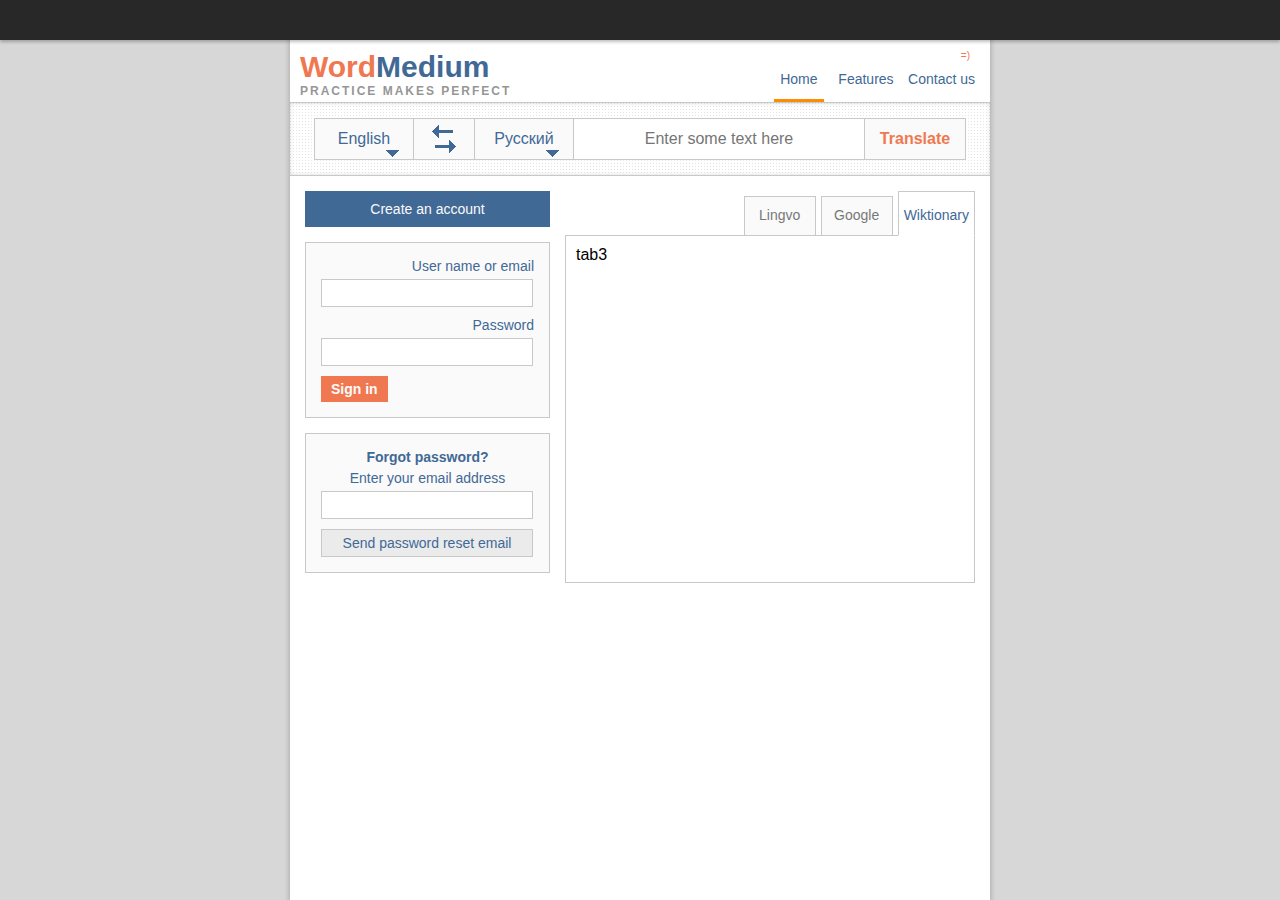
<file: docdic_www/index.html>
<!DOCTYPE html>
<!–[if IE 7 ]> <html lang="en" class="ie7″> <![endif]–>
<!–[if IE 8 ]> <html lang="en" class="ie8″> <![endif]–>
<!–[if IE 9 ]> <html lang="en" class="ie9″> <![endif]–>
<!–[if (gt IE 9)|!(IE)]><!–> <html lang="en"> <!–<![endif]–>

<head>
	<title>Documet Dictionary</title>
	<meta http-equiv="Content-Type" content="text/html; charset=utf-8">
	<meta name="viewport" content="user-scalable=yes, initial-scale=1.0, width=device-width">
	<!--[if lt IE 9]>
	     <script src="js/html5shiv.js"></script>
	<![endif]-->

	<link rel="icon" type="image/x-icon" href="favicon.ico">
	<link rel="shortcut icon" type="image/x-icon" href="favicon.ico">

	<link rel="stylesheet" type="text/css" href="css/normalize.css">
	<link rel="stylesheet" type="text/css" href="css/basic.css">
	<link rel="stylesheet" type="text/css" href="css/form.selector.css">
	<link rel="stylesheet" type="text/css" href="css/menu.css">
	<link rel="stylesheet" type="text/css" href="css/menu.main.css">
	<link rel="stylesheet" type="text/css" href="css/menu.tab.css">
	<link rel="stylesheet" type="text/css" href="css/transl.bar.css">
	<link rel="stylesheet" type="text/css" href="css/signin.css">

</head>
<body>	
	<div class="topbar">
	</div>
	<div class="base">
		<div class="topbar_spacer"></div>
		<div class="main menu_container">
			<div class="main menu_title">
				<div><span style="color: rgb(240,120,80)">Word</span>Medium</div>
				<div style="color: rgb(150,150,150); font-size: 12px; letter-spacing: 2px;">PRACTICE MAKES PERFECT</div>
			</div>
			<div class="main menu_head">
				<div class="main menu_topholder">
					=)
				</div>
				<div class="main menu">
					<ul>
					<li><a class="main menu_label active_label" href="#">Home</a></li>
					<li><a class="main menu_label" href="#">Features</a></li>
					<li><a class="main menu_label" href="#">Contact us</a></li>
					</ul>
				</div>
			</div>
			
			<div class="main menu_separator"></div>
			
			<div class="main menu_body">
				<div class="main body_content active_content"><!-- DICTIONARY -->
					<div class="translbar_wrapper">
						<form class="translform" >
						<div class="translbar">
							<div id="source">
								<div class="ddselect">
									<a class="ddselect_item" href="#">English</a>
									<div class="ddselect_list">
									<a class="ddselect_item" href="#"><span class="ddselect_hidden">en</span>English</a>
									<a class="ddselect_item" href="#"><span class="ddselect_hidden">ru</span>Русский</a>
									<a class="ddselect_item" href="#"><span class="ddselect_hidden">es</span>Español</a>	
									</div>
									<input class="ddselect_hidden" type="text" name="trnslsource" value="en">
								</div>
							</div>
							<div id="swap">
								<a href="#" class="swap"></a>
							</div>
							<div id="target">
								<div class="ddselect">
									<a class="ddselect_item" href="#">Русский</a>
									<div class="ddselect_list">
									<a class="ddselect_item" href="#"><span class="ddselect_hidden">en</span>English</a>
									<a class="ddselect_item" href="#"><span class="ddselect_hidden">ru</span>Русский</a>
									<a class="ddselect_item" href="#"><span class="ddselect_hidden">es</span>Español</a>	
									</div>
									<input class="ddselect_hidden" type="text" name="trnsltarget" value="ru">
								</div>
							</div>
							<div id="query" class="trnslquery_holder">
								<input class="trnslquery" name="trnslquery" type="text" placeholder="Enter some text here">
							</div>
							<div id="translate" class="turnslbutton_holder">
								<input class="turnslbutton" type="submit" value="Translate">
							</div>
							<div style="clear: both"></div>
						</div>
						</form>
					</div>
					<div class="page_content">						
<!-- BEGIN of sign in/up block -->
<div class="signxx_wrapper">
	<input id="signxx_chkbox" class="signxx_chkbox" type="checkbox">
	<div class="bug_wrapper"><!-- don't remove this wrapper becase of web-kit sibling selector bug -->
		<label class="signxx_label" for="signxx_chkbox">
			<span class="sgnin">Create an account</span>
			<span class="sgnup">&#8592; Sign in</span>
		</label>
		
		<div class="signinbar">
			<form>
				<input value="b9712522b541fa15cbed2af1b8d88765e1d0be42" name="authenticity_token" type="hidden">
				<input value="in" name="sign" type="hidden">
				
				<label class="input-label" for="in_name">User name or email</label>
				<input id="in_name" class="text-input" name="username" maxlength="20" type="text">
				
				<label class="input-label" for="in_pass">Password</label>
				<input id="in_pass" class="text-input" name="userpass" type="password">
				
				<input class="btn" type="submit" value="Sign in">
			</form>
		</div>
		<div class="passreset">
			<form>
				<input value="b9712522b541fa15cbed2af1b8d88765e1d0be42" name="authenticity_token" type="hidden">
				<input value="reset" name="sign" type="hidden">
				
				<label class="input-label" for="in_name"><div class="fogot-pswrd-block"><strong>Forgot password?</strong></div>Enter your email address</label>
				<input id="in_name" class="text-input" name="useremail" type="text">
				
				<!-- honey spot -->
				<label class="hspot" for="email">Retype email</label>
				<input id="email" class="hspot" name="email" type="text">
				<!-- honey spot -->
				
				
				<input class="btn" type="submit" value="Send password reset email">
			</form>
		</div>
		
		<div class="signupbar">
			<form>
				<input value="b9712522b541fa15cbed2af1b8d88765e1d0be42" name="authenticity_token" type="hidden">
				<input value="up" name="sign" type="hidden">
					
				<label class="input-label" for="up_name">User name</label>
				<input id="up_name" class="text-input" autocomplete="off" name="username" maxlength="20" type="text">
				
				<label class="input-label" for="in_email">Email</label>
				<input id="in_email" class="text-input" autocomplete="off" name="useremail" type="text">
				
				<!-- honey spot -->
				<label class="hspot" for="email">Retype email</label>
				<input id="email" class="hspot" name="email" type="text">
				<!-- honey spot -->
				
				<label class="input-label" for="up_pass">Password</label>
				<input id="up_pass" class="text-input" name="userpass" type="password">
				
				<label class="input-label" for="up_pass_retype">Retype password</label>
				<input id="up_pass_retype" class="text-input" name="userpass_retype" type="password">
				
				<input class="btn" type="submit" value="Sign up">
			</form>
		</div>
	</div>
</div>
<!-- END of sign in/up block -->
<!-- BEGIN tab menu -->
<div class="transl_content">
	<div class="tab menu_container">
		<div class="tab menu_head">
			<div class="tab_info"></div>
			<div class="tab menu">
				<ul>
				<li><a class="tab menu_label" href="#">Lingvo</a>
				<li><a class="tab menu_label" href="#">Google</a>
				<li><a class="tab menu_label active_label" href="#">Wiktionary</a>
				</ul>
			</div>
			<div style="clear: both"></div>
		</div>
		<div class="tab menu_body">
			<div class="tab body_content">tab1</div>
			<div class="tab body_content">tab2</div>			
			<div class="tab body_content active_content">tab3</div>
		</div>
	</div>
</div>
<!-- END of tab menu -->
<div style="clear: both"></div>
					</div>
				</div>
				<div class="main body_content"><!-- FEATURES -->				
					<div class="page_content">
						<div>
							<h3>Features:</h3>
							<ol>
								<li>Trackable dictionary</li>
								<li>Word grabber</li>
								<li>Customizing personal lessons</li>
								<li>Language community</li>
							</ol>
						</div>
					</div>
				</div>
				<div class="main body_content"><!-- SIGN IN -->
					<div class="page_content">
						<p>email: support@email.com</p>
					</div>
				</div>
			</div>
		</div>
	</div>

<script src="js/jquery-1.10.2.js"></script>
<script src="js/ui-1.0.js"></script>
<script src="js/menu-1.0.js"></script>

</body>
</html>
</file>
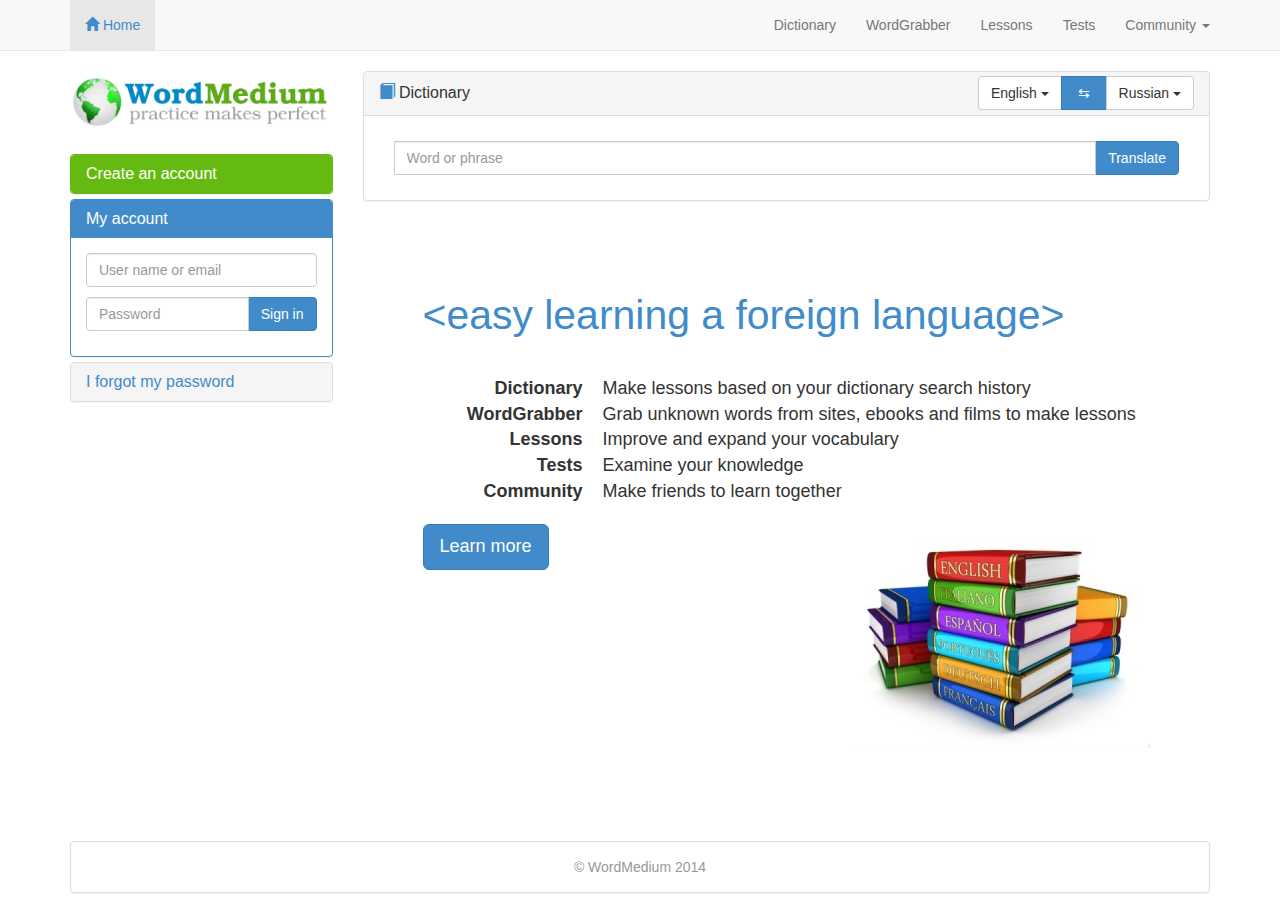
<file: wordmedium_app/public/index.html>
<!DOCTYPE html>
<html lang="en">
  <head>
    <meta charset="utf-8">
    <meta http-equiv="X-UA-Compatible" content="IE=edge">
    <meta name="viewport" content="width=device-width, initial-scale=1">
    <title>WordMedium</title>

    <!-- Bootstrap -->
    <link href="bs/css/bootstrap.min.css" rel="stylesheet">
    <link href="css/bootstrap.custom.css" rel="stylesheet">
    <link href="css/collins.custom.css" rel="stylesheet">
    <link href="css/lingvo.custom.css" rel="stylesheet">

    <!-- HTML5 Shim and Respond.js IE8 support of HTML5 elements and media queries -->
    <!-- WARNING: Respond.js doesn't work if you view the page via file:// -->
    <!--[if lt IE 9]>
      <script src="https://oss.maxcdn.com/libs/html5shiv/3.7.0/html5shiv.js"></script>
      <script src="https://oss.maxcdn.com/libs/respond.js/1.4.2/respond.min.js"></script>
    <![endif]-->
    
  </head>
  <body>
    <div class="container">
      <div class="row">
        <div class="col-sm-12 col-md-12">
	  
          <!-- Begin of Navbar -->
          <nav class="navbar navbar-default navbar-fixed-top" role="navigation">
            <div class="container">
              <!-- Brand and toggle get grouped for better mobile display -->
              <div class="navbar-header">
                <button type="button" class="navbar-toggle" data-toggle="collapse" data-target="#top-navbar-collapse">
                  <span class="sr-only">Toggle navigation</span>
                  <span class="icon-bar"></span>
                  <span class="icon-bar"></span>
                  <span class="icon-bar"></span>
                </button>
                <a class="navbar-brand visible-xs" href="wordmedium.com"><span>WordMedium</span></a><!-- link to homepage -->
              </div>
          
              <!-- Collect the nav links, forms, and other content for toggling -->
              <div class="collapse navbar-collapse" id="top-navbar-collapse">
                <ul class="nav navbar-nav">
                  <li class="active"><a href="#"><span class="glyphicon glyphicon-home text-primary"></span><span  class="text-primary"> Home</span></a></li>
                </ul>
                <ul class="nav navbar-nav navbar-right">
                  <li><a href="#">Dictionary</a></li>
                  <li><a href="#">WordGrabber</a></li>
                  <li><a href="#">Lessons</a></li>
                  <li><a href="#">Tests</a></li>
                  <li class="dropdown">
                    <a href="#" class="dropdown-toggle" data-toggle="dropdown">Community <span class="caret"></span></a>
                    <ul class="dropdown-menu" role="menu">
                      <li><a href="#">Action</a></li>
                      <li><a href="#">Another action</a></li>
                      <li><a href="#">Something else here</a></li>
                      <li class="divider"></li>
                      <li><a href="#">Separated link</a></li>
                    </ul>
                  </li>
                </ul>
              </div><!-- /.navbar-collapse -->
            </div><!-- /.container-fluid -->
          </nav>
          <!-- End of Navbar -->
	  
        </div>
      </div>
      
      <div class="row">
        <div class="col-sm-4 col-md-3">
	  
	  <!-- Begin of Sign -->
          <img src="img/wmlogo.jpg" alt="" style="width: 100%; height: auto; margin-bottom: 20px">
          <div id="sign_accordion" class="panel-group">
            <!-- begin of signup panel --> 
	    <div class="panel panel-green">
              <div class="panel-heading">
                <h4 class="panel-title">
                  <a data-toggle="collapse" data-parent="#sign_accordion" href="#collapseOne"> Create an account</a>
                </h4>
              </div>
              <div id="collapseOne" class="panel-collapse collapse">
                <div id="signup_bar" class="panel-body">
		  <form role="form" id="signup_form" name="signup" action="/signup" method="post" data-autosubmit="1">
		    <!-- begin of honey spot -->
		    <input type="text" id="signup_hs" name="hs_email" class="hide">
		    <!-- end of honey spot -->
		    <div style="margin-bottom:10px;">
		      <input type="text" id="signup_uname" name="uname" maxlength="20" class="form-control" placeholder="User name">
		    </div>
		    <div style="margin-bottom:10px;">
		      <input type="text" id="signup_email" name="email" autocomplete="off" class="form-control" placeholder="Email">
		    </div>
		    <div style="margin-bottom:10px;">
		      <input type="password" id="signup_pass" name="pass" class="form-control" placeholder="Password">
		    </div>
		    <div style="margin-bottom:10px;">
		      <input type="password" id="signup_repass" name="repass" class="form-control" placeholder="Retype password">
		    </div>
		    <div style="margin-bottom:10px;">
		      <button type="submit" class="btn btn-green">Sign up</button>
		    </div>
		    <div class="alert alert-dismissible alert-info hide" role="alert">
		      <!--button type="button" class="close" data-dismiss="alert"><span aria-hidden="true">&times;</span></button-->
		      <span class="alert-message">Form message</span>
		    </div>
		  </form>
                </div>
              </div>
            </div>
	    <!-- end of signup panel -->
	    <!-- begin of signin panel -->
            <div class="panel panel-primary">
              <div class="panel-heading">
                <h4 class="panel-title">
                  <a data-toggle="collapse" data-parent="#sign_accordion" href="#collapseThree"> My account</a>
                </h4>
              </div>
              <div id="collapseThree" class="panel-collapse collapse in">
                <div id="signin_bar" class="panel-body">
		  <form role="form" id="signin_form" name="signin" action="/signin" method="post" data-autosubmit="1">
		    <!-- begin of honey spot -->
		    <input type="text" id="signin_hs" class="hide" name="hs_email">
		    <!-- end of honey spot -->
		    <div style="margin-bottom:10px;">
		      <input type="text" id="signin_uname" name="uname" maxlength="20" class="form-control" placeholder="User name or email">
		    </div>
		    <div class="input-group" style="margin-bottom:10px;">
		      <input type="password" id="signin_pass" name="pass" class="form-control" placeholder="Password">
		      <span class="input-group-btn">
			<button type="submit" class="btn btn-primary">Sign in</button>
		      </span>
		    </div>
		    <div class="alert alert-dismissible alert-info hide" role="alert">
		      <!--button type="button" class="close" data-dismiss="alert"><span aria-hidden="true">&times;</span></button-->
		      <span class="alert-message">Form message</span>
		    </div>
		  </form>
                </div>
              </div>
            </div>
	    <!-- end of signin panel -->
	    <!-- begin of passreset panel -->
            <div class="panel panel-grey">
              <div class="panel-heading">
                <h4 class="panel-title">
                  <a data-toggle="collapse" data-parent="#sign_accordion" href="#collapseTwo"> I forgot my password</a>
                </h4>
              </div>
              <div id="collapseTwo" class="panel-collapse collapse">
                <div id="passreset_bar" class="panel-body">
		  <form role="form" id="passreset_form" name="passreset" action="/passreset" method="post" data-autosubmit="1">
		    <div class="text-grey" style="margin-bottom:10px;">Send password reset email</div>
		    <!-- begin of honey spot -->
		    <input type="text" id="passreset_hs" class="hide" name="hs_email">
		    <!-- end of honey spot -->
		    <div class="input-group" style="margin-bottom:10px;">
		      <input type="text"  id="passreset_name" name="email" class="form-control" placeholder="Your email">
		      <span class="input-group-btn">
			<button type="submit" class="btn btn-primary">Send</button>
		      </span>
		    </div>
		    <div class="alert alert-dismissible alert-info hide" role="alert">
		      <!--button type="button" class="close" data-dismiss="alert"><span aria-hidden="true">&times;</span></button-->
		      <span class="alert-message">Form message</span>
		    </div>
		  </form>
                </div>
              </div>
            </div>
	    <!-- end of passreset panel -->
          </div>
	  <!-- End of Sign -->
	  
        </div>
        
        
        <!-- Begin of Dict -->
        <div id="dictionary" class="col-sm-8 col-md-9">
          <div class="panel panel-default">
            <div class="panel-heading clearfix">
              <div class="panel-title pull-left">
                <span class="glyphicon glyphicon-book text-primary"></span> Dictionary
              </div>
              <div id="dict_lang_panel" class="btn-group pull-right" style="margin: -6px 0 -6px 0">
                <div class="btn-group select-group">
                  <button type="button" class="btn btn-default dropdown-toggle" data-toggle="dropdown">
                    <span id="trn_from" class="select-legend" value="en">English</span>
                    <span class="caret"></span>
                  </button>
                  <ul class="dropdown-menu" role="menu">
                    <li><a href="#" value="en">English</a></li>
                    <li class="divider"></li>
                    <li><a href="#" value="ru">Russian</a></li>
                  </ul>
                </div>
                <div class="btn-group">
                  <button id="lang_swapper" type="button" class="btn btn-primary" role="button">&nbsp;&#8646;&nbsp;</button>
                </div>
                <div class="btn-group select-group">
                  <button type="button" class="btn btn-default dropdown-toggle" data-toggle="dropdown">
                    <span id="trn_to" class="select-legend" value="ru">Russian</span>
                    <span class="caret"></span>
                  </button>
                  <ul class="dropdown-menu pull-right" role="menu"><!-- 'pull-right' is IMPORTANT! -->
                    <li><a href="#" value="en">English</a></li>
                    <li class="divider"></li>
                    <li><a href="#" value="ru">Russian</a></li>
                  </ul>
                </div>
              </div>
            </div>
            <div class="panel-body">
              <div id="dict_search_panel" class="container-fluid">
                <p>
                  <form id="trn_form" role="search" action="/translate" method="post" data-autosubmit="1">
                    <div class="input-group">
		      <input type="hidden" id="trn_source" name="trn_source" value="">
		      <input type="hidden" id="trn_target" name="trn_target" value="">
                      <input type="text" id="trn_query" name="trn_query" class="form-control" placeholder="Word or phrase">
                      <span class="input-group-btn">
                        <button type="button" id="btn-translate" class="btn btn-primary">Translate</button>
                      </span>
                    </div>
                  </form>
                </p>
              </div>
	      
	      <!-- Begin of Tab panel -->
	      <div id="dict_msg_panel" class="dict_msg"></div>
	      <div id="dict_tab_panel" class="dict-tabs hide">
		<ul id="dic_tabs" class="nav nav-tabs"></ul><!-- Nav tabs -->
		<div id="dic_body" class="tab-content"></div><!-- Tab panes -->
		;)
	      </div>
	      <!--div class="hide">
		<p class="text-center" style="margin: 10px 0px 10px 0px;"><b>word or phrase</b></p>
		
		<ul id="dic_tabs_" class="nav nav-tabs">
		  <li class="pull-right active"><a href="#dict1" data-toggle="tab">wordCard</a></li>
		  <li class="pull-right"><a href="#dict2" data-toggle="tab">Lingvo</a></li>
		  <li class="pull-right"><a href="#dict3" data-toggle="tab">Collins</a></li>
		</ul>
		
		<div id="dic_content_" class="tab-content">
		  <div class="tab-pane active" id="dict1"><div style='margin-top: 10px;'>wm</div></div>
		  <div class="tab-pane" id="dict2"><div style='margin-top: 10px;'>lingvo</div></div>
		  <div class="tab-pane" id="dict3"><div style='margin-top: 10px;'>collins</div></div>
		</div>
	      </div-->
	      <!-- End of Tab panel -->
	      
            </div>
	  </div>
	</div>
        <!-- End of Dict -->
	
        <div class="col-sm-8 col-md-9">
	  <div class="jumbotron" style="background: #fff">
	    <h1 style="line-height: 0.6em;">
	      <small class="text-primary">&#60;easy learning a&nbsp;foreign language&#62;</small>
	    </h1>
	    <br>
	    <h4>
	      <dl class="dl-horizontal">
		<dt>Dictionary</dt>
		<dd>Make lessons based on your dictionary search history</dd>
		<dt>WordGrabber</dt>
		<dd>Grab unknown words from sites, ebooks and films to make lessons</dd>
		<dt>Lessons</dt>
		<dd>Improve and expand your vocabulary</dd>
		<dt>Tests</dt>
		<dd>Examine your knowledge</dd>
		<dt>Community</dt>
		<dd>Make friends to learn together</dd>
	      </dl>
	    </h4>
	    <p>
	      <a class="btn btn-primary btn-lg" role="button">Learn more</a>
	      <span style="float: right;"><img src="img/books.jpg" alt=""></span>
	      <div class="clearfix"></div><!-- don't remove! -->
	    </p>
	  </div>
        </div>
      </div>

      <div class="row">
	<div class="dict col-sm-12 col-md-12">
	  
	  <!-- Begin of Footer -->
	  <div class="panel panel-default">
	    <div class="panel-body">
	      <div class="text-center text-muted">&copy; WordMedium 2014</div>
	    </div>
	  </div>
	  <!-- End of Footer -->
	  
	</div>
      </div>
      
    </div>
    
    <!-- jQuery (necessary for Bootstrap's JavaScript plugins) -->
    <script src="https://ajax.googleapis.com/ajax/libs/jquery/1.11.0/jquery.min.js"></script>
    <!-- Include all compiled plugins (below), or include individual files as needed -->
    <script src="bs/js/bootstrap.min.js"></script>
    <script src="js/bootstrap.custom.js"></script>
    <script src="js/authentication.js"></script>
    <script src="js/dictionary.js"></script>
  </body>
</html>
</file>
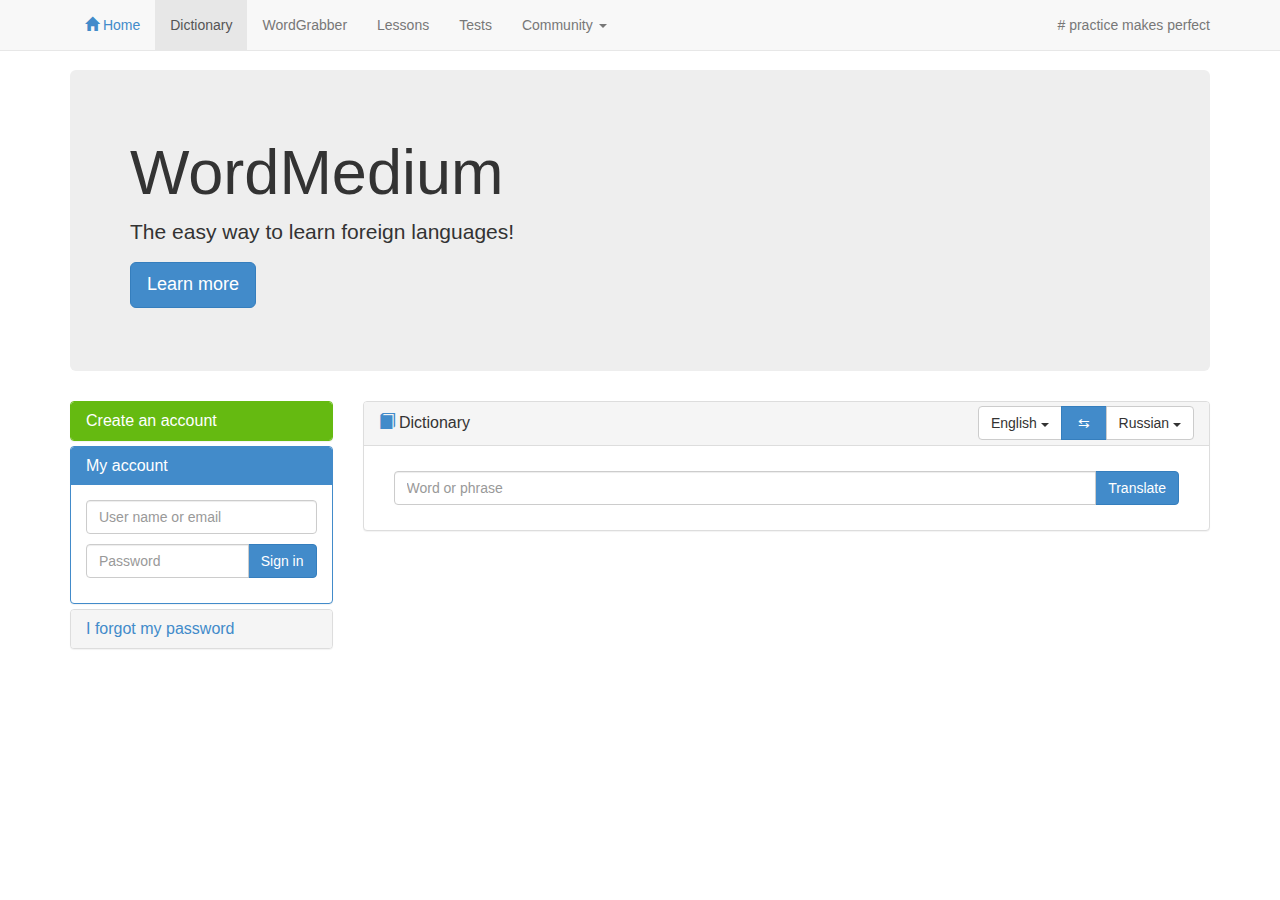
<file: wordmedium_app/public/dictionary_1.html>
<!DOCTYPE html>
<html lang="en">
  <head>
    <meta charset="utf-8">
    <meta http-equiv="X-UA-Compatible" content="IE=edge">
    <meta name="viewport" content="width=device-width, initial-scale=1">
    <title>Bootstrap 101 Template</title>

    <!-- Bootstrap -->
    <link href="bs/css/bootstrap.min.css" rel="stylesheet">
    <link href="bs/css/bootstrap.custom.css" rel="stylesheet">

    <!-- HTML5 Shim and Respond.js IE8 support of HTML5 elements and media queries -->
    <!-- WARNING: Respond.js doesn't work if you view the page via file:// -->
    <!--[if lt IE 9]>
      <script src="https://oss.maxcdn.com/libs/html5shiv/3.7.0/html5shiv.js"></script>
      <script src="https://oss.maxcdn.com/libs/respond.js/1.4.2/respond.min.js"></script>
    <![endif]-->

    <style>
      /* CSS used here will be applied after bootstrap.css */
      .panel a {
        color:#777;
      }
      
      .panel a:hover {
       text-decoration:none;
       color:#222;
      }
      
      .panel .table td {
       border-color: #f3f3f3;
      }
    </style>
    
  </head>
  <body>
    <div class="container">
      <div class="row">
        <div class="col-sm-12 col-md-12">
          <nav class="navbar navbar-default navbar-fixed-top" role="navigation">
            <div class="container">
              <!-- Brand and toggle get grouped for better mobile display -->
              <div class="navbar-header">
                <button type="button" class="navbar-toggle" data-toggle="collapse" data-target="#top-navbar-collapse">
                  <span class="sr-only">Toggle navigation</span>
                  <span class="icon-bar"></span>
                  <span class="icon-bar"></span>
                  <span class="icon-bar"></span>
                </button>
                <a class="navbar-brand visible-xs" href="#"><span>WordMedium</span></a>
              </div>
          
              <!-- Collect the nav links, forms, and other content for toggling -->
              <div class="collapse navbar-collapse" id="top-navbar-collapse">
                <ul class="nav navbar-nav">
                  <li><a href="#"><span class="glyphicon glyphicon-home text-primary"></span><span  class="text-primary"> Home</span></a></li>
                  <li class="active"><a href="#">Dictionary</a></li>
                  <li><a href="#">WordGrabber</a></li>
                  <li><a href="#">Lessons</a></li>
                  <li><a href="#">Tests</a></li>
                  <li class="dropdown">
                    <a href="#" class="dropdown-toggle" data-toggle="dropdown">Community <span class="caret"></span></a>
                    <ul class="dropdown-menu" role="menu">
                      <li><a href="#">Action</a></li>
                      <li><a href="#">Another action</a></li>
                      <li><a href="#">Something else here</a></li>
                      <li class="divider"></li>
                      <li><a href="#">Separated link</a></li>
                    </ul>
                  </li>
                </ul>
                <ul class="nav navbar-nav navbar-right">
                  <li><a href="#" class="hidden-xs hidden-sm"># practice makes perfect</a></li>
                </ul>
              </div><!-- /.navbar-collapse -->
            </div><!-- /.container-fluid -->
          </nav>
          <div class="jumbotron">
            <h1>WordMedium</h1>
            <p>The easy way to learn foreign languages!</p>
            <p><a class="btn btn-primary btn-lg" role="button">Learn more</a></p>
          </div>
          <!--div class="panel panel-default">
            <div class="panel-body">
              Basic panel
            </div>
          </div-->
        </div>
      </div>
      <div class="row">
        
        <!-- ---------------------------------- Begin of Sign ---------------------------------- -->
        <div class="sign col-sm-4 col-md-3">
          <div class="panel-group" id="accordion">
            <div class="panel panel-green">
              <div class="panel-heading">
                <h4 class="panel-title">
                  <a data-toggle="collapse" data-parent="#accordion" href="#collapseOne"> Create an account</a>
                </h4>
              </div>
              <div id="collapseOne" class="panel-collapse collapse">
                <div class="panel-body">
                  <div style="margin-bottom:10px;">
                    <input type="text" class="form-control" placeholder="User name">
                  </div>
                  <div style="margin-bottom:10px;">
                    <input type="text" class="form-control" placeholder="Email">
                  </div>
                  <div style="margin-bottom:10px;">
                    <input type="text" class="form-control" placeholder="Password">
                  </div>
                  <div style="margin-bottom:10px;">
                    <input type="text" class="form-control" placeholder="Retype password">
                  </div>
                  <div style="margin-bottom:10px;">
                    <button type="button" class="btn btn-green">Sign up</button>
                  </div>
                </div>
              </div>
            </div>
            <div class="panel panel-primary">
              <div class="panel-heading">
                <h4 class="panel-title">
                  <a data-toggle="collapse" data-parent="#accordion" href="#collapseThree"> My account</a>
                </h4>
              </div>
              <div id="collapseThree" class="panel-collapse collapse in">
                <div class="panel-body">
                  <div style="margin-bottom:10px;">
                    <input type="text" class="form-control" placeholder="User name or email">
                  </div>
                  <div class="input-group" style="margin-bottom:10px;">
                    <input type="password" class="form-control" placeholder="Password">
                    <span class="input-group-btn">
                      <button type="button" class="btn btn-primary">Sign in</button>
                    </span>
                  </div>
                </div>
              </div>
            </div>
            <div class="panel panel-grey">
              <div class="panel-heading">
                <h4 class="panel-title">
                  <a data-toggle="collapse" data-parent="#accordion" href="#collapseTwo"> I forgot my password</a>
                </h4>
              </div>
              <div id="collapseTwo" class="panel-collapse collapse">
                <div class="panel-body">
                  <div class="text-grey" style="margin-bottom:10px;">Send password reset email</div>
                  <div class="input-group" style="margin-bottom:10px;">
                    <input type="text" class="form-control" placeholder="Your email">
                    <span class="input-group-btn">
                      <button type="button" class="btn btn-primary">Send</button>
                    </span>
                  </div>
                </div>
              </div>
            </div>
          </div>
        </div>
        <!-- ----------------------------------- End of Sign ----------------------------------- -->
        
        <!-- ---------------------------------- Begin of Dict ---------------------------------- -->
        <div class="dict col-sm-8 col-md-9">
          <div class="panel panel-default">
            <div class="panel-heading clearfix">
              <div class="panel-title pull-left">
                <span class="glyphicon glyphicon-book text-primary"></span> Dictionary
              </div>
              <div class="btn-group pull-right" style="margin: -6px 0 -6px 0">
                <div class="btn-group">
                  <button type="button" class="btn btn-default dropdown-toggle" data-toggle="dropdown">
                    English
                    <span class="caret"></span>
                  </button>
                  <ul class="dropdown-menu" role="menu">
                    <li><a href="#">English</a></li>
                      <li class="divider"></li>
                      <li><a href="#">Russian</a></li>
                  </ul>
                </div>
                <div class="btn-group">
                  <button type="button" class="btn btn-primary">&nbsp;&#8646;&nbsp;</button>
                </div>
                <div class="btn-group">
                  <button type="button" class="btn btn-default dropdown-toggle" data-toggle="dropdown">
                    Russian
                    <span class="caret"></span>
                  </button>
                  <ul class="dropdown-menu" role="menu">
                    <li><a href="#">English</a></li>
                      <li class="divider"></li>
                      <li><a href="#">Russian</a></li>
                  </ul>
                </div>
              </div>
            </div>
            <div class="panel-body">
              <div class="container-fluid">
                <!-- Brand and toggle get grouped for better mobile display -->
                <p>
                  <form role="search">
                    <div class="input-group">
                      <input type="text" class="form-control" placeholder="Word or phrase">
                      <span class="input-group-btn">
                        <button class="btn btn-primary" type="button">Translate</button>
                      </span>
                    </div>
                  </form>
                </p>  
              </div>
              <div class="hidden">
              <!--
              <nav class="navbar navbar-default" role="navigation">
                <div class="container-fluid">
                  <div class="navbar-header">
                    <button type="button" class="navbar-toggle" data-toggle="collapse" data-target="#navbar-translate">
                      <span class="sr-only">Toggle navigation</span>
                      <span class="icon-bar"></span>
                      <span class="icon-bar"></span>
                      <span class="icon-bar"></span>
                    </button>
                    <div class="visible-xs">
                      <b class="navbar-brand glyphicon glyphicon-search"></b>
                      <b class="navbar-brand">Find translation</b>
                    </div>
                  </div>
                  
                  <div class="collapse navbar-collapse" id="navbar-translate">
                    <ul class="nav navbar-nav">
                      <li class="dropdown">
                        <a href="#" class="dropdown-toggle" data-toggle="dropdown">English <b class="caret"></b></a>
                        <ul class="dropdown-menu">
                          <li><a href="#">English</a></li>
                          <li class="divider"></li>
                          <li><a href="#">Russian</a></li>
                        </ul>
                      </li>
                      <li class="active"><a href="#" style="background-color: #BABABA;">&nbsp;<span style="font-size: 20px; color: #ffffff">&#8646;</span>&nbsp;</a></li>
                      <li class="dropdown">
                        <a href="#" class="dropdown-toggle" data-toggle="dropdown">Russian <b class="caret"></b></a>
                        <ul class="dropdown-menu">
                          <li><a href="#">English</a></li>
                          <li class="divider"></li>
                          <li><a href="#">Russian</a></li>
                        </ul>
                      </li>
                    </ul>
                    <form class="navbar-form navbar-righ" role="search">
                      <div class="input-group">
                        <input type="text" class="form-control" placeholder="Word or phrase">
                        <span class="input-group-btn">
                          <button class="btn btn-primary" type="button">Translate</button>
                        </span>
                      </div>
                    </form>
                  </div>
                </div>
              </nav>-->
                
              <p class="text-center" style="margin: 10px 0px 10px 0px;"><b>word or phrase</b></p>
                
              <!-- Nav tabs -->
              <ul class="nav nav-tabs" id="myTab">
                <li class="pull-right active"><a href="#home" data-toggle="tab">wordCard</a></li>
                <li class="pull-right"><a href="#profile" data-toggle="tab">Lingvo</a></li>
                <li class="pull-right"><a href="#messages" data-toggle="tab">Collins</a></li>
              </ul>
                
              <!-- Tab panes -->
              <div class="tab-content">
                <div class="tab-pane active" id="home"><div style='margin-top: 10px;'>wm</div></div>
                <div class="tab-pane" id="profile"><div style='margin-top: 10px;'>lingvo</div></div>
                <div class="tab-pane" id="messages"><div style='margin-top: 10px;'>collins</div></div>
              </div>
              </div>
            </div>
          </div>
        </div>
        <!-- ----------------------------------- End of Dict ----------------------------------- -->
        
      </div>
    </div>


    <!-- jQuery (necessary for Bootstrap's JavaScript plugins) -->
    <script src="https://ajax.googleapis.com/ajax/libs/jquery/1.11.0/jquery.min.js"></script>
    <!-- Include all compiled plugins (below), or include individual files as needed -->
    <script src="bs/js/bootstrap.min.js"></script>
    <script>
      $('#myTab a').click(function (e) {
        e.preventDefault()
        $(this).tab('show')
      })
    </script>
  </body>
</html>
</file>
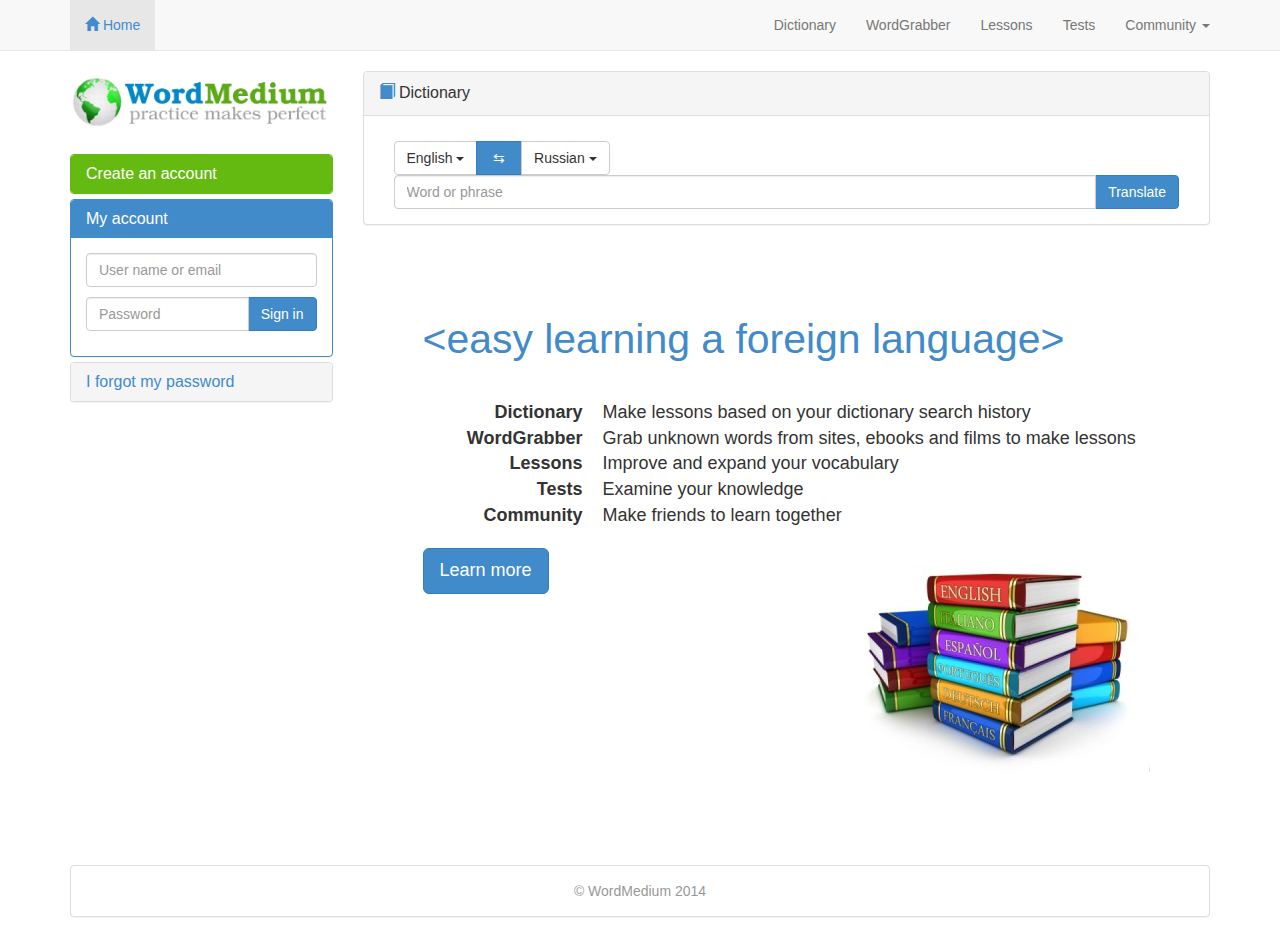
<file: wordmedium_app/public/index1.html>
<!DOCTYPE html>
<html lang="en">
  <head>
    <meta charset="utf-8">
    <meta http-equiv="X-UA-Compatible" content="IE=edge">
    <meta name="viewport" content="width=device-width, initial-scale=1">
    <title>WordMedium</title>

    <!-- Bootstrap -->
    <link href="bs/css/bootstrap.min.css" rel="stylesheet">
    <link href="css/bootstrap.custom.css" rel="stylesheet">

    <!-- HTML5 Shim and Respond.js IE8 support of HTML5 elements and media queries -->
    <!-- WARNING: Respond.js doesn't work if you view the page via file:// -->
    <!--[if lt IE 9]>
      <script src="https://oss.maxcdn.com/libs/html5shiv/3.7.0/html5shiv.js"></script>
      <script src="https://oss.maxcdn.com/libs/respond.js/1.4.2/respond.min.js"></script>
    <![endif]-->
    
  </head>
  <body>
    <div class="container">
      <div class="row">
        <div class="col-sm-12 col-md-12">
	  
          <!-- Begin of Navbar -->
          <nav class="navbar navbar-default navbar-fixed-top" role="navigation">
            <div class="container">
              <!-- Brand and toggle get grouped for better mobile display -->
              <div class="navbar-header">
                <button type="button" class="navbar-toggle" data-toggle="collapse" data-target="#top-navbar-collapse">
                  <span class="sr-only">Toggle navigation</span>
                  <span class="icon-bar"></span>
                  <span class="icon-bar"></span>
                  <span class="icon-bar"></span>
                </button>
                <a class="navbar-brand visible-xs" href="wordmedium.com"><span>WordMedium</span></a><!-- link to homepage -->
              </div>
          
              <!-- Collect the nav links, forms, and other content for toggling -->
              <div class="collapse navbar-collapse" id="top-navbar-collapse">
                <ul class="nav navbar-nav">
                  <li class="active"><a href="#"><span class="glyphicon glyphicon-home text-primary"></span><span  class="text-primary"> Home</span></a></li>
                </ul>
                <ul class="nav navbar-nav navbar-right">
                  <li><a href="#">Dictionary</a></li>
                  <li><a href="#">WordGrabber</a></li>
                  <li><a href="#">Lessons</a></li>
                  <li><a href="#">Tests</a></li>
                  <li class="dropdown">
                    <a href="#" class="dropdown-toggle" data-toggle="dropdown">Community <span class="caret"></span></a>
                    <ul class="dropdown-menu" role="menu">
                      <li><a href="#">Action</a></li>
                      <li><a href="#">Another action</a></li>
                      <li><a href="#">Something else here</a></li>
                      <li class="divider"></li>
                      <li><a href="#">Separated link</a></li>
                    </ul>
                  </li>
                </ul>
              </div><!-- /.navbar-collapse -->
            </div><!-- /.container-fluid -->
          </nav>
          <!-- End of Navbar -->
	  
        </div>
      </div>
      
      <div class="row">
        <div class="col-sm-4 col-md-3">
	  
	  <!-- Begin of Sign -->
          <img src="img/wmlogo.jpg" alt="" style="width: 100%; height: auto; margin-bottom: 20px">
          <div class="sign panel-group" id="accordion">
            <!-- begin of signup panel --> 
	    <div class="panel panel-green">
              <div class="panel-heading">
                <h4 class="panel-title">
                  <a data-toggle="collapse" data-parent="#accordion" href="#collapseOne"> Create an account</a>
                </h4>
              </div>
              <div id="collapseOne" class="panel-collapse collapse">
                <div class="panel-body signupbar">
		  <form role="form" name="signup" action="/signup" method="post" data-autosubmit="1">
		    <!-- begin of honey spot -->
		    <input type="text" id="signup_hs" name="hs_email" class="hide">
		    <!-- end of honey spot -->
		    <div style="margin-bottom:10px;">
		      <input type="text" id="signup_uname" name="uname" maxlength="20" class="form-control" placeholder="User name">
		    </div>
		    <div style="margin-bottom:10px;">
		      <input type="text" id="signup_email" name="email" autocomplete="off" class="form-control" placeholder="Email">
		    </div>
		    <div style="margin-bottom:10px;">
		      <input type="password" id="signup_pass" name="pass" class="form-control" placeholder="Password">
		    </div>
		    <div style="margin-bottom:10px;">
		      <input type="password" id="signup_repass" name="repass" class="form-control" placeholder="Retype password">
		    </div>
		    <div style="margin-bottom:10px;">
		      <button type="submit" class="btn btn-green">Sign up</button>
		    </div>
		    <div class="alert alert-dismissible alert-info hide" role="alert">
		      <!--button type="button" class="close" data-dismiss="alert"><span aria-hidden="true">&times;</span></button-->
		      <span class="alert-message">Form message</span>
		    </div>
		  </form>
                </div>
              </div>
            </div>
	    <!-- end of signup panel -->
	    <!-- begin of signin panel -->
            <div class="panel panel-primary">
              <div class="panel-heading">
                <h4 class="panel-title">
                  <a data-toggle="collapse" data-parent="#accordion" href="#collapseThree"> My account</a>
                </h4>
              </div>
              <div id="collapseThree" class="panel-collapse collapse in">
                <div class="panel-body signinbar">
		  <form role="form" name="signin" action="/signin" method="post" data-autosubmit="1">
		    <!-- begin of honey spot -->
		    <input type="text" id="signin_hs" class="hide" name="hs_email">
		    <!-- end of honey spot -->
		    <div style="margin-bottom:10px;">
		      <input type="text" id="signin_uname" name="uname" maxlength="20" class="form-control" placeholder="User name or email">
		    </div>
		    <div class="input-group" style="margin-bottom:10px;">
		      <input type="password" id="signin_pass" name="pass" class="form-control" placeholder="Password">
		      <span class="input-group-btn">
			<button type="submit" class="btn btn-primary">Sign in</button>
		      </span>
		    </div>
		    <div class="alert alert-dismissible alert-info hide" role="alert">
		      <!--button type="button" class="close" data-dismiss="alert"><span aria-hidden="true">&times;</span></button-->
		      <span class="alert-message">Form message</span>
		    </div>
		  </form>
                </div>
              </div>
            </div>
	    <!-- end of signin panel -->
	    <!-- begin of passreset panel -->
            <div class="panel panel-grey">
              <div class="panel-heading">
                <h4 class="panel-title">
                  <a data-toggle="collapse" data-parent="#accordion" href="#collapseTwo"> I forgot my password</a>
                </h4>
              </div>
              <div id="collapseTwo" class="panel-collapse collapse">
                <div class="panel-body passresetbar">
		  <form role="form" name="passreset" action="/passreset" method="post" data-autosubmit="1">
		    <div class="text-grey" style="margin-bottom:10px;">Send password reset email</div>
		    <!-- begin of honey spot -->
		    <input type="text" id="passreset_hs" class="hide" name="hs_email">
		    <!-- end of honey spot -->
		    <div class="input-group" style="margin-bottom:10px;">
		      <input type="text"  id="passreset_name" name="email" class="form-control" placeholder="Your email">
		      <span class="input-group-btn">
			<button type="submit" class="btn btn-primary">Send</button>
		      </span>
		    </div>
		    <div class="alert alert-dismissible alert-info hide" role="alert">
		      <!--button type="button" class="close" data-dismiss="alert"><span aria-hidden="true">&times;</span></button-->
		      <span class="alert-message">Form message</span>
		    </div>
		  </form>
                </div>
              </div>
            </div>
	    <!-- end of passreset panel -->
          </div>
	  <!-- End of Sign -->
	  
        </div>
        
        
        <!-- Begin of Dict -->
        <div class="dict col-sm-8 col-md-9">
          <div class="panel panel-default">
            <div class="panel-heading clearfix">
              <div class="panel-title pull-left">
                <span class="glyphicon glyphicon-book text-primary"></span> Dictionary
              </div>
            </div>
            <div class="panel-body">
              <div class="container-fluid">
                <!-- Brand and toggle get grouped for better mobile display -->
                <p>
                  <form role="search">
		    <div id="lang_panel" class="btn-group">
		      <div class="btn-group select-group">
			<button type="button" class="btn btn-default dropdown-toggle" data-toggle="dropdown">
			  <span id="trn_from" class="select-legend">English</span>
			  <span class="caret"></span>
			</button>
			<ul class="dropdown-menu" role="menu">
			  <li><a href="#">English</a></li>
			    <li class="divider"></li>
			    <li><a href="#">Russian</a></li>
			</ul>
		      </div>
		      <div class="btn-group">
			<button id="swapper" type="button" class="btn btn-primary" role="button">&nbsp;&#8646;&nbsp;</button>
		      </div>
		      <div class="btn-group select-group">
			<button type="button" class="btn btn-default dropdown-toggle" data-toggle="dropdown">
			  <span id="trn_to" class="select-legend">Russian</span>
			  <span class="caret"></span>
			</button>
			<ul class="dropdown-menu pull-right" role="menu"><!-- 'pull-right' is IMPORTANT! -->
			  <li><a href="#">English</a></li>
			    <li class="divider"></li>
			    <li><a href="#">Russian</a></li>
			</ul>
		      </div>
		    </div>
			
			
			
                    <div class="input-group pull-right">
                      <input type="text" class="form-control" placeholder="Word or phrase">
                      <span class="input-group-btn">
                        <button class="btn btn-primary" type="button">Translate</button>
                      </span>
                    </div>
                  </form>
                </p>
              </div>
	      
	      <!-- Begin of Tab panel -->
	      <div class="hide">
		<p class="text-center" style="margin: 10px 0px 10px 0px;"><b>word or phrase</b></p>
		  
		<!-- Nav tabs -->
		<ul class="nav nav-tabs" id="dictab">
		  <li class="pull-right active"><a href="#dict1" data-toggle="tab">wordCard</a></li>
		  <li class="pull-right"><a href="#dict2" data-toggle="tab">Lingvo</a></li>
		  <li class="pull-right"><a href="#dict3" data-toggle="tab">Collins</a></li>
		</ul>
		  
		<!-- Tab panes -->
		<div class="tab-content">
		  <div class="tab-pane active" id="dict1"><div style='margin-top: 10px;'>wm</div></div>
		  <div class="tab-pane" id="dict2"><div style='margin-top: 10px;'>lingvo</div></div>
		  <div class="tab-pane" id="dict3"><div style='margin-top: 10px;'>collins</div></div>
		</div>
	      </div>
	      <!-- End of Tab panel -->
	      
            </div>
	  </div>
	</div>
        <!-- End of Dict -->
	
        <div class="col-sm-8 col-md-9">
	  <div class="jumbotron" style="background: #fff">
	    <h1 style="line-height: 0.6em;">
	      <small class="text-primary">&#60;easy learning a&nbsp;foreign language&#62;</small>
	    </h1>
	    <br>
	    <h4>
	      <dl class="dl-horizontal">
		<dt>Dictionary</dt>
		<dd>Make lessons based on your dictionary search history</dd>
		<dt>WordGrabber</dt>
		<dd>Grab unknown words from sites, ebooks and films to make lessons</dd>
		<dt>Lessons</dt>
		<dd>Improve and expand your vocabulary</dd>
		<dt>Tests</dt>
		<dd>Examine your knowledge</dd>
		<dt>Community</dt>
		<dd>Make friends to learn together</dd>
	      </dl>
	    </h4>
	    <p>
	      <a class="btn btn-primary btn-lg" role="button">Learn more</a>
	      <span style="float: right;"><img src="img/books.jpg" alt=""></span>
	      <div class="clearfix"></div><!-- don't remove! -->
	    </p>
	  </div>
        </div>
      </div>

      <div class="row">
	<div class="dict col-sm-12 col-md-12">
	  
	  <!-- Begin of Footer -->
	  <div class="panel panel-default">
	    <div class="panel-body">
	      <div class="text-center text-muted">&copy; WordMedium 2014</div>
	    </div>
	  </div>
	  <!-- End of Footer -->
	  
	</div>
      </div>
      
    </div>
    
    <!-- jQuery (necessary for Bootstrap's JavaScript plugins) -->
    <script src="https://ajax.googleapis.com/ajax/libs/jquery/1.11.0/jquery.min.js"></script>
    <!-- Include all compiled plugins (below), or include individual files as needed -->
    <script src="bs/js/bootstrap.min.js"></script>
    <script src="js/bootstrap.custom.js"></script>
    <script src="js/authentication.js"></script>
    <script src="js/dictionary.js"></script>
  </body>
</html>
</file>
<file: docdic_www/css/basic.css>
/* BEGIN of basic layout */
* {
    font-family: sans-serif;
}
/* the solution for WEB-Kit sibling selctors bug
 * I'VE GOT ANOTHER SOLUTION!!!! SEE SOURCE CODE
body {
    -webkit-animation: bugfix infinite 1s;
}
@-webkit-keyframes bugfix {
    from { padding: 0; } to { padding: 0; }
}
*/

body, html {
    height: 100%;
    margin: 0; 
    padding: 0;
    background-color: rgb(215, 215, 215);
}
.topbar {
    position: absolute;
    top: 0;
    left: 0;
    right: 0;
    z-index: 1000;
    height: 40px;
    text-align: center;
    background-color: rgb(40, 40, 40);
    border: none;
    box-shadow: 0px 2px 3px rgba(0, 0, 0, 0.25);
    -moz-box-shadow: 0px 2px 3px rgba(0, 0, 0, 0.25);
    -webkit-box-shadow: 0px 2px 3px rgba(0, 0, 0, 0.25);
}
.topbar_spacer {
    height: 40px;
}
.base {
    position: relative;
    margin-left: auto;
    margin-right: auto;
    padding: 0;
    height: 100%;
    width: 700px;
    background-color: rgb(255, 255, 255);
    box-shadow: 6px 6px 4px -4px rgba(0, 0, 0, 0.15), -6px 6px 4px -4px rgba(0, 0, 0, 0.15); 
    -moz-box-shadow: 6px 6px 4px -4px rgba(0, 0, 0, 0.15), -6px 6px 4px -4px rgba(0, 0, 0, 0.15); 
    -webkit-box-shadow: 6px 6px 4px -4px rgba(0, 0, 0, 0.15), -6px 6px 4px -4px rgba(0, 0, 0, 0.15);
}
.page_content {
    padding: 10px;
}
.btn {
    display: block;
    margin: 0;
    padding: 5px 10px 5px 10px;
    font-weight: bold;
    border: 1px solid rgb(200,200,200);
    -webkit-appearance: none;
}
.text-input {
    padding: 5px;
    color: rgb(90,90,90);
    border: 1px solid rgb(200,200,200);
}
/* END of basic layout */

.transl_content {
    float: right;
    width: 410px;
    padding: 5px;
}
.transl_content .tab.menu_body {
    min-height: 326px;
}
</file>
<file: docdic_www/css/form.selector.css>
/* BEGIN of selector */
.ddselect {
    position: relative;
    margin: 0;
    padding: 0;
    font-size: 16px;
    font-family: inherit;
    color: rgb(65,105,150);
    background-color: rgb(250,250,250);
}
.ddselect_hidden {
    display: none;
}
.ddselect_item {
    /* 'height', 'line-height', 'text-align' and 'vertical-align' must be defined in the "wrapper" block */
    display: block;
    overflow: hidden;
    text-decoration: none;
    font-size: inherit;
    font-family: inherit;
    color: inherit;
    background-color: inherit;
    border: 1px solid rgb(200, 200, 200);
}
.ddselect_item:focus, .ddselect_item:active {
    outline: none;
}
.ddselect > .ddselect_item {
    background: url([data-uri]) no-repeat;
    background-position:right bottom;
}
.ddselect_list {
    position: absolute;
    z-index: 999;
    display: none;
    width: inherit;
    font-size: inherit;
    font-family: inherit;
    color: inherit;
    background-color: inherit;
    border: none;
}
.ddselect_list .ddselect_item {
    border-top: none;
}
.ddselect_list .ddselect_item:hover {
    color: rgb(250, 250, 250);
    background-color: rgb(65, 105, 150);
}
/* END of selector */
</file>
<file: docdic_www/css/menu.css>
.body_content {
    display: none;
}
.body_content.active_content {
    display: block;
}
</file>
<file: docdic_www/css/menu.main.css>
/* BEGIN of "tab container" */
.main.menu_container {
	width: inherit;
	padding: 0;
	margin: 0;
	padding-top: 10px;
}
.main.menu_title {
	display: block;
	float: left;
	padding: 0;
	margin: 0;
	margin-left: 10px;
	font-size: 30px;
	font-weight: bold;
	color: rgb(65, 105, 150);
}
.main.menu_head {
	display: block;
	float: right;
	padding: 0;
	margin: 0;
	margin-right: 10px;
}
.main.menu_topholder {
	display: block;
	font-size: 12px;
	color: rgb(240,120,80);
	text-align: right;
	font-size: 10px;
	padding-right: 10px;
}
.main.menu {
	position: relative;
	display: block;
	padding: 0;
	margin: 0;
}
.main.menu ul {
	list-style: none;
	padding: 0;
	margin: 0;
}
.main.menu ul li {
	display: inline-block;
	padding: 0;
	margin: 0;
}
.main.menu_label {
	display: block;
	text-decoration: none;
	text-align: center; 
	height: 18px;
	min-width: 50px;
	padding: 10px 0 10px 0;
	margin: 0 5px 0 5px;
	font-size: 14px;
	color: rgb(65, 105, 150);
}
.main.menu_label:focus, .menu_label:active {
	outline: none;
}
.main.active_label {
	border-bottom: 3px solid rgb(255,140,0);
}
.main.menu_separator {
	clear: both;
	width: inherit;
	border-bottom: 1px solid rgb(200, 200, 200);
	box-shadow: 0px 2px 3px rgba(0, 0, 0, 0.25);
	-moz-box-shadow: 0px 2px 3px rgba(0, 0, 0, 0.15);
	-webkit-box-shadow: 0px 2px 3px rgba(0, 0, 0, 0.15);
}
.main.menu_body {
}
.main .menu_body .tab_info {
	font-size: 18px;
	font-weight: bold;
	color: rgb(65, 105, 150);
}
/* END of "tab container" */
</file>
<file: docdic_www/css/menu.tab.css>
/* BEGIN of "tab container" */
.tab.menu_container {
	width: inherit;
	height: inherit;
}
.tab.menu_head {
	position: relative;
	display: block;
}
.tab_info {
	font-size: 18px;
	float: left;
	padding: 5px 5px 5px 10px;
	height: 34px;
}
.tab.menu {
	display: inline-block;	
	float: right;
	height: 44px;
}
.tab.menu ul {
	list-style: none;
	padding: 0;
	margin: 0;
}
.tab.menu ul li {
	display: inline-block;
	padding: 0;
	margin: 0;
	margin-left: 5px;
}
.tab.menu_label {
	display: block;
	text-decoration: none;
	text-align: center; 
	height: 18px;
	min-width: 60px;
	padding: 10px 5px 10px 5px;
	margin-top: 5px;
	border: 1px solid rgb(200,200,200);
	border-bottom: none;
	background: rgb(250,250,250);
	font-size: 14px;
	color: rgb(120,120,120);
}
.tab.menu_label:focus, .tab.menu_label:active {
	outline: none;
}
.tab.active_label {
	padding-top: 15px;
	margin-top: 0px;
	border-bottom: 1px solid rgb(255,255,255);
	background-color: rgb(255,255,255);
	color: rgb(65, 105, 150);
}
.tab.menu_body {
	padding: 10px;
	border: 1px solid rgb(200,200,200);
}
.tab.hidden_content {
	display: none;
}
/* END of "tab container" */
</file>
<file: docdic_www/css/transl.bar.css>
/* BEGIN of transl bar */
#source, #swap, #target, #query, #translate {
    float: left;
}
.translbar_wrapper {
    display: block;
    min-height: 40px;
    margin: 0;
    padding: 15px;
    font-size: inherit;
    font-family: inherit;
    background: url([data-uri]) repeat #fff;
    border-bottom: 1px solid rgb(200, 200, 200);
    box-shadow: 4px 4px 4px -4px rgba(0, 0, 0, 0.15) inset, -4px -4px 4px -4px rgba(0, 0, 0, 0.15) inset; 
    -moz-box-shadow: 4px 4px 4px -4px rgba(0, 0, 0, 0.15) inset, -4px -4px 4px -4px rgba(0, 0, 0, 0.15) inset; 
    -webkit-box-shadow: 4px 4px 4px -4px rgba(0, 0, 0, 0.15) inset, -4px -4px 4px -4px rgba(0, 0, 0, 0.15) inset;
}
.translbar {
    width: 652px;
    margin: 0 auto;
    padding: 0;
}
.translbar_wrapper .ddselect {
    width: 100px;
}
.translbar_wrapper .ddselect_item {
    height: 40px;
    line-height: 40px;
    text-align: center;
    vertical-align: middle;
    /*padding-left: 5px;*/
}
.transltable, th, td{
    font-size: inherit;
    font-family: inherit;
    padding: 0;
    margin: 0;
    border: none;
}
.swap {
    display: block;
    height: 40px;
    width: 60px;
    padding: 0;
    margin: 0;
    background: url([data-uri]) no-repeat;
    border-top: 1px solid rgb(200, 200, 200);
    border-bottom: 1px solid rgb(200, 200, 200);
}
.swap:focus, .swap:active {
    outline: none;
}
.trnslquery_holder {
    height: 40px;
    width: 280px;
    line-height: 40px;
    margin: 0;
    padding-left: 5px;
    padding-right: 5px;
    font-size: inherit;
    font-family: inherit;
    background-color: rgb(255, 255, 255);
    border-top: 1px solid rgb(200, 200, 200);
    border-bottom: 1px solid rgb(200, 200, 200);
}
.trnslquery {
    width: inherit;
    margin: 0;
    padding: 0;
    font-size: inherit;
    font-family: inherit;
    text-align: center;
    background: transparent;
    border: none;
}
.turnslbutton_holder {
    height: 40px;
    width: 100px;
    padding: 0;
    margin: 0;
    font-size: inherit;
    font-family: inherit;
    background-color: rgb(255, 255, 255);
    border: 1px solid rgb(200, 200, 200);
}
.turnslbutton {
    display: block;
    width: inherit;
    height: inherit;
    margin: 0;
    padding: 0;
    color: rgb(240,120,80);
    font-weight: bold;
    font-size: inherit;
    font-family: inherit;
    background-color: rgb(250, 250, 250);
    border: none;
    -webkit-appearance: none;
}
/* END of transl bar */
</file>
<file: docdic_www/css/signin.css>
.signxx_wrapper {
	float: left;
	width: 245px;
	padding: 5px;
}
.signxx_label {
	display: block;
	font-size: 14px;
	text-align: center;
	padding: 10px;
	color: rgb(250, 250, 250);
	background-color: rgb(65, 105, 150);
	border: none;
}
.signxx_label .sgnup {
	display: none;
}
.signinbar, .signupbar, .passreset {
	padding: 15px;
	margin-top: 15px;
	font-size: 14px;
	text-align: right;
	background-color: rgb(250, 250, 250);
	border: 1px solid rgb(200,200,200);
}
.signinbar, .passreset {
	display: block;
	
}
.signupbar {
	display: none;
	padding-bottom: 45px;
}
.passreset {
	font-weight: normal;
	text-align: center;
}
.signxx_wrapper .input-label {
	display: block;
	margin: 0 0 5px 0;
	color: rgb(65, 105, 150);
	font-size: 14px;
}
.signxx_wrapper .text-input {
	display: block;
	width: 200px;
	margin-bottom: 10px;
}
.signinbar .btn {
	color: rgb(250, 250, 250);
	background-color: rgb(240,120,80);
	border: none;
}
.signupbar .btn {
	color: rgb(250, 250, 250);
	background-color: rgb(65, 105, 150);
	border: none;
}
.passreset .btn {
	width: 212px;
	color: rgb(65, 105, 150);
	font-weight: normal;
	background-color: rgb(235, 235, 235);
	border: 1px solid rgb(200,200,200);
}
.signxx_wrapper .hspot {
	display: none;
}
.signxx_chkbox:checked + .bug_wrapper .passreset,
.signxx_chkbox:checked + .bug_wrapper .signinbar,
.signxx_chkbox:checked + .bug_wrapper .signxx_label .sgnin {
	display: none;
}
.signxx_chkbox:checked + .bug_wrapper .signupbar,
.signxx_chkbox:checked + .bug_wrapper .signxx_label .sgnup {
	display: block;
}
.signxx_chkbox:checked + .bug_wrapper .signxx_label {
	font-weight: bold;
	text-align: left;
	color: rgb(240,120,80);
	background-color: rgb(255, 255, 255);
	border: none;
}
.signxx_chkbox {
	display: none;
}
.fogot-pswrd-block {
	margin-bottom: 5px;
}
</file>
<file: wordmedium_app/public/css/collins.custom.css>
collins,.collins div,.collins span,.collins object,.collins iframe,.collins h1,.collins h2,.collins h3,.collins h4,.collins h5,.collins h6,.collins p,.collins blockquote,.collins pre,.collins abbr,.collins address,.collins cite,.collins code,.collins del,.collins dfn,.collins em,.collins img,.collins ins,.collins kbd,.collins q,.collins samp,.collins small,.collins strong,.collins sub,.collins sup,.collins var,.collins b,.collins i,.collins dl,.collins dt,.collins dd,.collins ol,.collins ul,.collins li,.collins fieldset,.collins form,.collins label,.collins legend,.collins table,.collins caption,.collins tbody,.collins tfoot,.collins thead,.collins tr,.collins th,.collins td,.collins article,.collins aside,.collins canvas,.collins details,.collins figcaption,.collins figure,.collins footer,.collins header,.collins hgroup,.collins menu,.collins nav,.collins section,.collins summary,.collins time,.collins mark,.collins audio,.collins video {
    margin:0;
    padding:0;
    border:0;
    font:inherit;
    vertical-align:baseline
}
.collins article,.collins aside,.collins details,.collins figcaption,.collins figure,.collins footer,.collins header,.collins hgroup,.collins menu,.collins nav,.collins section {
    display:block
}
.collins ins {
    background-color:#ff9;
    color:#000;
    text-decoration:none
}
.collins mark {
    background-color:#ff9;
    color:#000;
    font-style:italic;
    font-weight:bold
}
.collins del {
    text-decoration:line-through
}
.collins abbr[title],.collins dfn[title] {
    border-bottom:1px dotted;
    cursor:help
}
.collins table {
    border-collapse:collapse;
    border-spacing:0
}
.collins hr {
    display:block;
    height:1px;
    border:0;
    border-top:1px solid #ccc;
    margin:1em 0;
    padding:0
}
.collins {
    height:100%
    font:12px/1.231 sans-serif;
    *font-size:small;
    color:#000000
}
.collins pre,.collins code,.collins kbd,.collins samp {
    font-family:monospace, sans-serif
}
.collins img {
    display:block
}
.collins a:hover,.collins a:active {
    outline:none
}
.collins ol {
    list-style-type:decimal
}
.collins nav ul,.collins nav li {
    margin:0;
    list-style:none;
    list-style-image:none
}
.collins small {
    font-size:85%
}
.collins strong,.collins th {
    font-weight:bold
}
.collins .smallcaps {
    font-variant: small-caps;
    text-transform: lowercase;
}
.collins .underline {
    text-decoration:underline;
}
.collins td {
    vertical-align:top
}
.collins sub,.collins sup {
    font-size:75%;
    line-height:0;
    position:relative
}
.collins sup {
    top:-0.5em
}
.collins sub {
    bottom:-0.25em
}
.collins pre {
    white-space:pre;
    white-space:pre-wrap;
    word-wrap:break-word;
    padding:15px
}
.collins a:link {
    -webkit-tap-highlight-color:#FF5E99
}
.collins h1,.collins h2,.collins h3,.collins h4,.collins h5,.collins h6 {
    color:#194885
}
.collins a,.collins a:active,.collins a:visited {
    color:#1c4b8b
}
.collins a:hover {
    color:#036
}
.collins .clear:before,.collins .clear:after {
    content:" ";
    display:block;
    height:0;
    overflow:hidden
}
.collins .clear:after {
    clear:both
}
.collins a {
    color:#1c4b8b
}
.collins a:hover {
    color:#d51f30
}
.collins .main_bar {
    width:inherit;
    margin-right:10px
}
.collins .definition_wrapper{
    margin:10px auto 0;
    width:inherit;
    position:relative
}
.collins .definition_main{
    clear:both;
    overflow:hidden
}
.collins p,.collins li {
    line-height:1.5
}
.collins {
    color:#505050;
    font:13px/1.231 sans-serif;
    height:100%
}
.collins h1,.collins h2,.collins h3,.collins h4,.collins h5,.collins h6 {
    font-family:"Times New Roman",Times,serif;
    font-weight:normal;
    margin-bottom:0.5em
}
.collins h1 {
    font-size:182%;
    margin-bottom:0.75em
}
.collins p {
    margin-bottom:1em
}
.collins ul {
    list-style:disc inside none;
    padding:0
}
.collins li {
    padding-bottom:4px
}
.collins .col {
    float:left
}
.collins.dictionary .dictionary_header .tagline {
    font-size:22px
}
.collins.dictionary {
    margin:0px auto;
    width:inherit;
}
.collins.dictionary .translation_list span {
    font-family:Arial,Helvetica,sans-serif
}
.collins.dictionary .translation_list .translation {
    float:left;
    list-style-type:none;
    margin-right:24px;
    width:45%
}
.collins.dictionary .translation_list li[lang~="lang_en-gb"],.dictionary .translation_list li[lang~="lang_en-us"] {
    display:block;
    float:none;
    padding:0 0 20px;
    width:auto
}
.collins.dictionary blockquote,.collins.dictionary q {
    quotes:none;
    color:#1C4B8B;
    font-style:italic
}
.collins.dictionary .orth {
    color:#194885
}
.collins.dictionary .pron {
    font-family:"Arial Unicode MS",Arial,Helvetica,sans-serif
}
.collins.dictionary h2.orth {
    font-family:"Times New Roman",Times,serif;
    border-color:#c5c5c5;
    border-style:dotted;
    border-width:0 0 1px 0;
    font-size:36px;
    padding:15px 0 10px 15px;
    position:relative
}
.collins.dictionary h2.orth span {
    font-size:20px
}
.collins.dictionary h2.orth .pron {
    color:#194885;
    font-size:20px;
    font-style:normal;
    margin-left:5px
}
.collins.dictionary h2.orth sup.homnum {
    background-color:#1c4b8b;
    color:#FFFFFF;
    font-family:Arial,Helvetica,sans-serif;
    font-size:12px;
    font-weight:bold;
    left:0;
    padding:9px 5px;
    position:absolute;
    top:0
}
.collins.dictionary h2.orth .subj,.collins.dictionary h2.orth .register,.collins.dictionary h2.orth .misc,.collins.dictionary h2.orth .gram,.collins.dictionary h2.orth .lbgramdesc,.collins.dictionary h2.orth .lbmisc,.collins.dictionary h2.orth .lbl,.collins.dictionary h2.orth .geo,.collins.dictionary h2.orth .mod,.collins.dictionary h2.orth .subc,.collins.dictionary h2.orth .lang,.collins.dictionary h2.orth em.italics {
    font-family:Times,serif;
    color:#000;
    font-style:italic;
    font-size:22px;
    font-weight:normal
}
.collins.dictionary h3 {
    background:url("/img/collins-icons-left.png") no-repeat scroll 0 -982px transparent;
    color:#1c4b8b;
    font-family:"Times New Roman",Times,serif;
    font-size:153.9%;
    margin-bottom:0.2em;
    padding:11px 0 6px 15px
}
.collins.dictionary h4 {
    font-size:20px;
    margin-top:10px;
    padding-left:15px
}
.collins.dictionary h4 span {
    font-size:20px
}
.collins.dictionary h4.gramGrp {
    color:#194885;
    font-style:normal;
    font-size:20px
}
.collins.dictionary .posnum {
    color:#194885;
    font-family:"Times New Roman",Times,serif;
    font-style:normal;
    font-size:20px
}
.collins.dictionary .submit,.collins.dictionary .editorial .submit,.collins.dictionary .submit-hover,.collins.dictionary .editorial .submit-hover {
    background:url("/img/icons-right.png") no-repeat scroll -33px -591px #1c4b8b;
    border:medium none;
    color:#FFFFFF;
    cursor:pointer;
    float:right;
    padding:6px 20px 4px 10px
}
.collins.dictionary .breadcrumb .hom {
    display:inline;
    white-space:nowrap
}
.collins.dictionary .breadcrumb .hightlight {
    text-decoration:none
}
.collins.dictionary .search-found a {
    margin-right:5px
}
.collins.dictionary .highlight {
    background-color:#E5EBF3;
    margin-right:5px;
    padding:4px 5px
}
.collins.dictionary .hom {
    display:block;
    margin-bottom:5px
}
.collins.dictionary .hom li ol,.collins.dictionary .hom li ul {
    margin-left:25px;
    margin-top:7px
}
.collins.dictionary .hom li ol li {
    display:list-item;
    list-style-type:lower-alpha
}
.collins.dictionary .gramGrp {
    color:#505050;
    font-style:italic;
    font-size:110%;
    font-family:"Times New Roman",Times,serif
}
.collins.dictionary .sense_list li.level_1 {
    margin-bottom:7px
}
.collins.dictionary .sense_sublist {
    margin-left:25px
}
.collins.dictionary .sense_sublist li {
    list-style-type:lower-alpha
}
.collins.dictionary em.italics,.collins.dictionary em.hi {
    font-style:italic
}
.collins.dictionary .lbl,.collins.dictionary .xr_lbl,.collins.dictionary .subj,.collins.dictionary .sense,.collins.dictionary .mod,.collins.dictionary .geo,.collins.dictionary .misc,.collins.dictionary .register,.collins.dictionary .gram,.collins.dictionary .subc {
    font-family:"Times New Roman",Times,serif;
    font-size:14px;
    font-style:italic;
    font-weight:normal;
    color:#505050
}
.collins.dictionary .syntax {
    font-style:normal;
}
.collins.dictionary .etym em.hi {
    font-style:italic
}
.collins.dictionary #synonyms_content {
    clear:both
}
.collins.dictionary #synonyms_content .thesaurus_synonyms {
    margin:0 0 8px
}
.collins.dictionary #synonyms_content span.first {
    font-weight:bold
}
.collins.dictionary #quotation_box ul {
    list-style-position:outside;
    margin-left:15px
}
.collins.dictionary #quotation_box q {
    color:#505050;
    font-style:normal
}
.collins.dictionary #quotation_box cite.bibl {
    display:inline;
    font-style:normal
}
.collins.dictionary #examples_box div {
    margin-bottom:10px
}
.collins.dictionary #examples_box div blockquote {
    color:inherit;
    font-style:normal;
    color:#194480
}
.collins.dictionary #examples_box div cite {
    font-style:normal
}
.collins.dictionary #examples_box div .author {
    font-weight:bold
}
.collins.dictionary #examples_box div .title {
    text-transform:uppercase
}
.collins.dictionary .sound {
    display:inline;
    margin:0 5px
}
.collins.dictionary .spread_the_word {
    height:111px
}
.collins.dictionary ul.translation_list {
    padding:15px 0;
    border-top:1px solid #c5c5c5
}
.collins.dictionary ul.translation_list:first-child {
    padding:0 0 15px;
    border:0
}
.collins.dictionary .user_comments,.collins.dictionary .have_your_say {
    padding:0 0 20px 15px
}
.collins.dictionary .user_comments h2,.collins.dictionary .have_your_say h2 {
    color:#194480
}
.collins.dictionary .semantic {
    color:black;
    line-height:1.4em;
    font-style:normal;
    background-color:#e9eef4;
    margin:6px 0;
    padding:6px 4px 6px 18px;
    font:13px sans-serif;
    font-weight:normal;
    display:block
}
.collins.dictionary .sense_list .lbl {
    color:#7a5352
}
.collins .definition_content h2,.collins .definition_content h3,.collins .definition_content h4 {
    font-family:"Times New Roman",Times,serif
}
.collins h2 .pos {
    color:black
}
.collins .var {
    font-weight:bold;
    color:#194885
}
.collins.dictionary .inflected_forms span.infl {
    color:#505050;
    font-weight:bold
}
.collins.dictionary .re.hom-subsec span.infl {
    color:#505050;
    font-weight:bold
}
.collins .drv {
    font-weight:bold;
    color:#505050;
    font-size:116%
}
.collins .hom-subsec {
    border-top:1px dotted #c5c5c5;
    padding:11px 0 20px 15px;
    position:relative
}
.collins .hom-subsec.definitions,.collins .hom-subsec.similar-words,.collins .hom-subsec.translations {
    border:medium none
}
.collins .hom-subsec h3 {
    background-position:0 -993px;
    margin-left:-15px;
    padding-top:0
}
.collins .hom-subsec h4 {
    padding-left:0
}
.collins .hom-subsec h5.scbold {
    margin-top:0.5em
}
.collins .hom-subsec ol {
    list-style-position:outside;
    margin:0 0 0 26px
}
.collins .hom-subsec ul {
    list-style:none;
    margin:0 0 0 16px
}
.collins .hom-subsec .link-right {
    margin:11px 0 0;
    position:absolute;
    right:0;
    top:4px
}
.collins .hom-subsec .hom-subcontent {
    padding-left:0
}
.collins .term-subsec {
    padding:0 0 20px 15px
}
.collins .term-subsec h2 {
    background:url("/img/collins-icons-left.png") no-repeat scroll 0 -985px transparent;
    border:1px dotted #c5c5c5;
    border-width:1px 0;
    font-size:153.9%;
    margin:0 0 20px -15px;
    padding:8px 0 6px 15px
}
.collins .translations .phr,.collins .translations .minimalunit,.collins .translations .lexstring {
    color:#505050;
    font-weight:bold
}
.collins .translations q {
    color:#505050;
    font-style:normal
}
.collins .translations .cit-type-translation .quote q {
    color:#1C4B8B;
    font-weight:normal
}
.collins .translations .cit-type-translation .quote em.hi {
    color:#505050;
    font-family:"Times New Roman",Times,serif;
    font-size:110%;
    font-style:italic;
    font-weight:normal
}
.collins .translations .cit-type-example {
    color:#505050
}
.collins .translations .cit-type-example .quote {
    font-weight:bold
}
.collins .translations .cit-type-example .cit-type-translation q {
    color:#1C4B8B;
    font-weight:normal
}
.collins .translations .cit q .lbl {
    color:#505050;
    font-weight:normal
}
.collins .translations .gramGrp .colloc {
    color:#505050;
    font-family:"Times New Roman",Times,serif;
    font-size:14px;
    font-style:italic;
    font-weight:normal
}
.collins .translations .phr .orth {
    color:#505050;
    font-weight:bold
}
.collins .translations .orth q {
    font-weight:bold
}
.collins.dictionary .inflected_forms {
    padding-left:20px;
    margin-bottom:20px;
    font-size:126%
}
.collins.dictionary .hom .inflected_forms {
    margin-bottom:20px;
    padding-left:0;
    font-size:116%
}
.collins.dictionary .hom .inflected_forms .var {
    font-size:14px;
    font-weight:normal;
    font-family:"Times New Roman",Times,serif
}
.collins.dictionary .hom .inflected_forms .infl {
    font-size:13px;
    color:#194885
}
.collins .definition_wrapper .definition_main .definition_sidebar {
    border-top:1px dotted #c5c5c5
}
.collins .definition_wrapper .definition_sub_header {
    overflow:hidden;
    clear:both
}
.collins .definition_wrapper .definition_sub_header .commonness * {
    float:left
}
.collins .definition_wrapper .definition_sub_header .commonness h2 {
    font-family:Arial,Helvetica,sans-serif;
    color:#505050;
    margin:0;
    margin-right:8px;
    padding:0;
    font-size:1em;
    background:#fff;
    line-height:1.5
}
.collins .definition_wrapper .definition_sub_header .commonness div {
    position:relative;
    top:-12px
}
.collins.dictionary .dropdown-label {
    float:left;
    margin-top:8px;
    margin-left:12px
}
.collins.dictionary .expandable-list-container {
    float:right;
    height:27px;
    margin-top:2px;
    margin-bottom:10px;
    padding-right:26px;
    position:absolute;
    right:10px
}
.collins.dictionary .expandable-list-control {
    background:url("/img/collins-icons-right.png") no-repeat scroll 100% -1198px transparent;
    border:medium none;
    cursor:pointer;
    height:27px;
    position:absolute;
    right:2px;
    top:0;
    width:26px;
    z-index:2
}
.collins.dictionary .expandable-list {
    background:none repeat scroll 0 0 #FFFFFF;
    border:1px solid #CCCCCC;
    margin:0 0 10px;
    padding:0;
    position:absolute;
    width:150px;
    z-index:99999
}
.collins.dictionary .expandable-list li {
    border-top:1px solid #E5E5E5;
    color:#666666;
    display:block;
    list-style:none outside none;
    margin:0;
    padding:5px 7px;
    background:white
}
.collins.dictionary .expandable-list li a {
    color:#666666;
    display:block;
    text-decoration:none
}
.collins.dictionary .expandable-list li a:hover {
    background-color:transparent;
    color:#194885
}
.collins.dictionary .expandable-list li.first {
    border-top:medium none
}
.collins .audio-link {
       margin: 2px;
       width:25px;
       height:25px;
       vertical-align: middle;
       display: inline-block;
       background: url('/img/speaker.png') no-repeat center;
       background-size:25px 25px;
       cursor: pointer;
}

.collins.dictionary span.dic-name {
    color: #595959;
    float:right;
    font: 13px/16px Arial,Verdana,Geneva,sans-serif;
    font-weight: bold;
    margin: 8px;
}
</file>
<file: wordmedium_app/public/css/lingvo.custom.css>
.l-article a,.l-article div,.l-article span,.l-article p,.l-article em,.l-article img,.l-article strong,.l-article sub,.l-article sup,.l-article b,.l-article u,.l-article i,.l-article dl,.l-article dt,.l-article dd,.l-article ol,.l-article ul,.l-article li,.l-article fieldset,.l-article form,.l-article label,.l-article table,.l-article tbody,.l-article tfoot,.l-article thead,.l-article tr,.l-article th,.l-article td{
	margin:0;
	padding:0;
	border:0;
	outline:none;
	vertical-align:baseline;
	background:transparent;
	font-size:100%;
	font:13px/16px Arial,Verdana,Geneva,sans-serif;
}

.l-article table{
	border-collapse:collapse;
	border-spacing:0;
}

.l-article td,.l-article td img{
	vertical-align:top;
}

.l-article input,.l-article textarea{
	padding:0;
}

.l-article input[type="radio"]{
	vertical-align:text-bottom;
}

.l-article sub{
	vertical-align:sub;
	font-size:smaller;
}

.l-article sup{
	vertical-align:super;
	font-size:smaller;
}

.l-article li{
	list-style:none;
}

.l-article img{
	vertical-align:middle;
}

.l-articles{
	padding:0 0 10px 0;
}

.l-article{
	position:relative;
	padding:0 0 10px 0;
	border-bottom:1px dotted #d4d4d4;
	line-height:1;
	color:#000;
	text-align:left;
	font:13px/16px Arial,Verdana,Geneva,sans-serif;
	*zoom:1;
}

.l-article.last{
	border-bottom:none;
	padding-bottom:0;
}

.l-article.brdrnone{
	border-bottom:none;
}

.l-article h1, .l-article h2, .l-article h3, .l-article h4, .l-article h5, .l-article h6{
    margin:0;
	padding:0;
	border:0;
}

.l-article .l-article__transcription_text{
	display:inline-block;
        margin:5px 0 2px 0;
}

.l-article .l-article__transcription_slash{
        margin:0 5px 0 5px;
        font-size: larger;
        vertical-align: middle;
}

/* !!! '+' selector uses due to commas after right bracket !!! */
.l-article .l-article__transcription_rbracket+span, .l-article .l-article__transcription_rbracket+div, .l-article .l-article__transcription_rbracket+b, .l-article .l-article__transcription_rbracket+i{
        margin-left: 5px;
}

.l-article .Bold{
	font-weight:bold;
}

.l-article .Accent{
	color:#F00;
}

.g-card .optional{
	color:#7C7C7C;
}

.g-card .Bold{
	color:#231f20;
	font-weight:bold;
}

.g-card .Accent{
	color:#F00;
}

.g-card .Italic{
	font-style:italic;
}

.g-card .Superscript{
	font-size:.75em;
	vertical-align:super;
}

.g-card .Subscript{
	font-size:.75em;
	vertical-align:sub;
}

.l-article .l-corpr__termbox.last{
	margin-bottom:0;
}

.l-article .P1{
	padding-left:10px;
	margin:.1em 0;
}

.l-article .P2{
	padding-left:20px;
	margin:.1em 0;
}

.l-article .P3{
	padding-left:30px;
	margin:.1em 0;
}

.l-article .P4{
	padding-left:30px;
	margin:.1em 0;
}

.l-article .l-article__toggle__icon{
	height:11px;
	width:11px;
	vertical-align:-1px;
}

.l-article .l-article__expandcollapse-link:hover,.l-article .l-article__expandcollapse-link:focus,.l-article .l-article__expandcollapse-link:visited{
	text-decoration:none;
}

.l-article .l-article__sound{
	display:inline-block;
	margin-right:6px;
}

.l-article .l-article__navpanel.js-article-parent {
	color: #595959;
    float:right;
    font: 13px/16px Arial,Verdana,Geneva,sans-serif;
    font-weight: bold;
    margin: 8px;
}

.l-article .g-iblock.l-article__linkdict {
    color: #595959;
    float:right;
    font: 13px/16px Arial,Verdana,Geneva,sans-serif;
    font-weight: bold;
}

.l-article .l-article__abbrev{
	color:#2d8d17;
	font-style:italic;
}

.l-article .l-article__showExamp,.l-article .l-article__showExamp:visited,.l-article .l-article__showExamp:hover{
	color:#000;
	text-decoration:none;
}

.l-article .l-article__commentlink,.l-article .l-article__commentlink:visited,.l-article .l-article__commentlink:hover{
}

.l-article .audio-link{
       margin: 2px;
       width:25px;
       height:25px;
       vertical-align: middle;
       display: inline-block;
       background: url('/img/speaker.png') no-repeat center;
       background-size:25px 25px;
       cursor: pointer;
}

.l-article .g-icons {
    background: url('/img/icons.png') no-repeat scroll 0% 0% transparent;
}

.l-article .g-iblock {
    display: inline-block;
}

.l-article.g-card {
    margin: 10px auto 0px;
}

.l-article .l-article__toggle__icon{
    height: 11px;
    width: 11px;
    vertical-align: -1px;
    background-position: -37px -171px;
}

.l-article .l-article__toggle__icon.expanded{
    height: 11px;
    width: 11px;
    vertical-align: -1px;
    background-position: -26px -171px;
}
</file>
